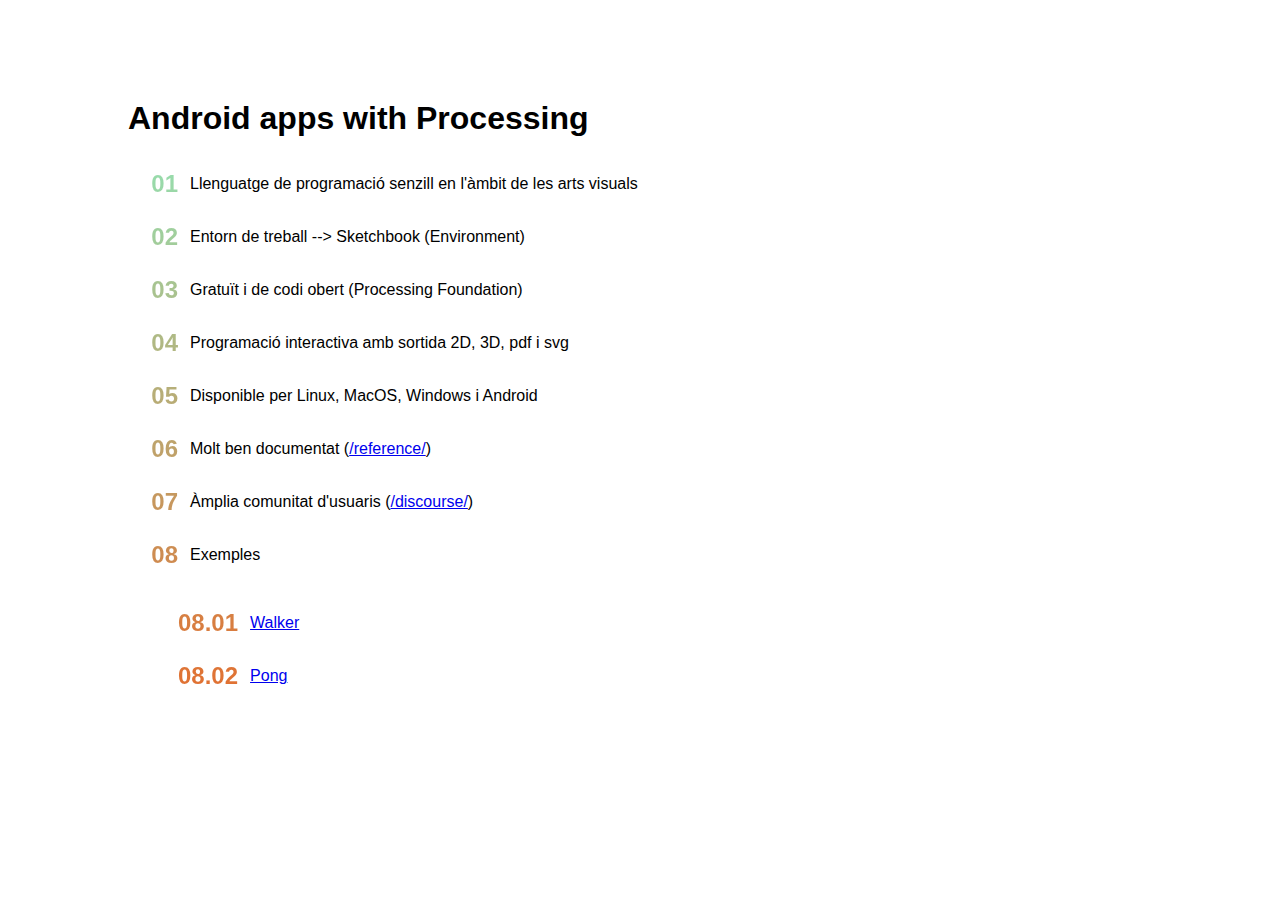
<file: docs/index.html>
<!DOCTYPE html>
<html lang="en">
<head>
    <meta charset="UTF-8">
    <meta http-equiv="X-UA-Compatible" content="IE=edge">
    <meta name="viewport" content="width=device-width, initial-scale=1.0">
    <title>Android apps with Processing</title>
    <link rel="stylesheet" href="style.css">
</head>
<body>
    <h1>Android apps with Processing</h1>
    <ul>
        <li>Llenguatge de programació senzill en l'àmbit de les arts visuals</li>
        <li>Entorn de treball --> Sketchbook (Environment)</li>
        <li>Gratuït i de codi obert (Processing Foundation)</li>
        <li>Programació interactiva amb sortida 2D, 3D, pdf i svg</li>
        <li>Disponible per Linux, MacOS, Windows i Android</li>
        <li>Molt ben documentat (<a href="https://processing.org/reference/">/reference/</a>)</li>
        <li>Àmplia comunitat d'usuaris (<a href="https://discourse.processing.org/">/discourse/</a>)</li>
        <li>Exemples
        </li>
        </ul>
	<div class="exemples">
		<ul>
			<li><a href="Walker.pde">Walker</a></li>
			<li><a href="Pong.pde">Pong</a></li>
		</ul>
	</div>
	<br><br><br>
</body>
</html>
</file>
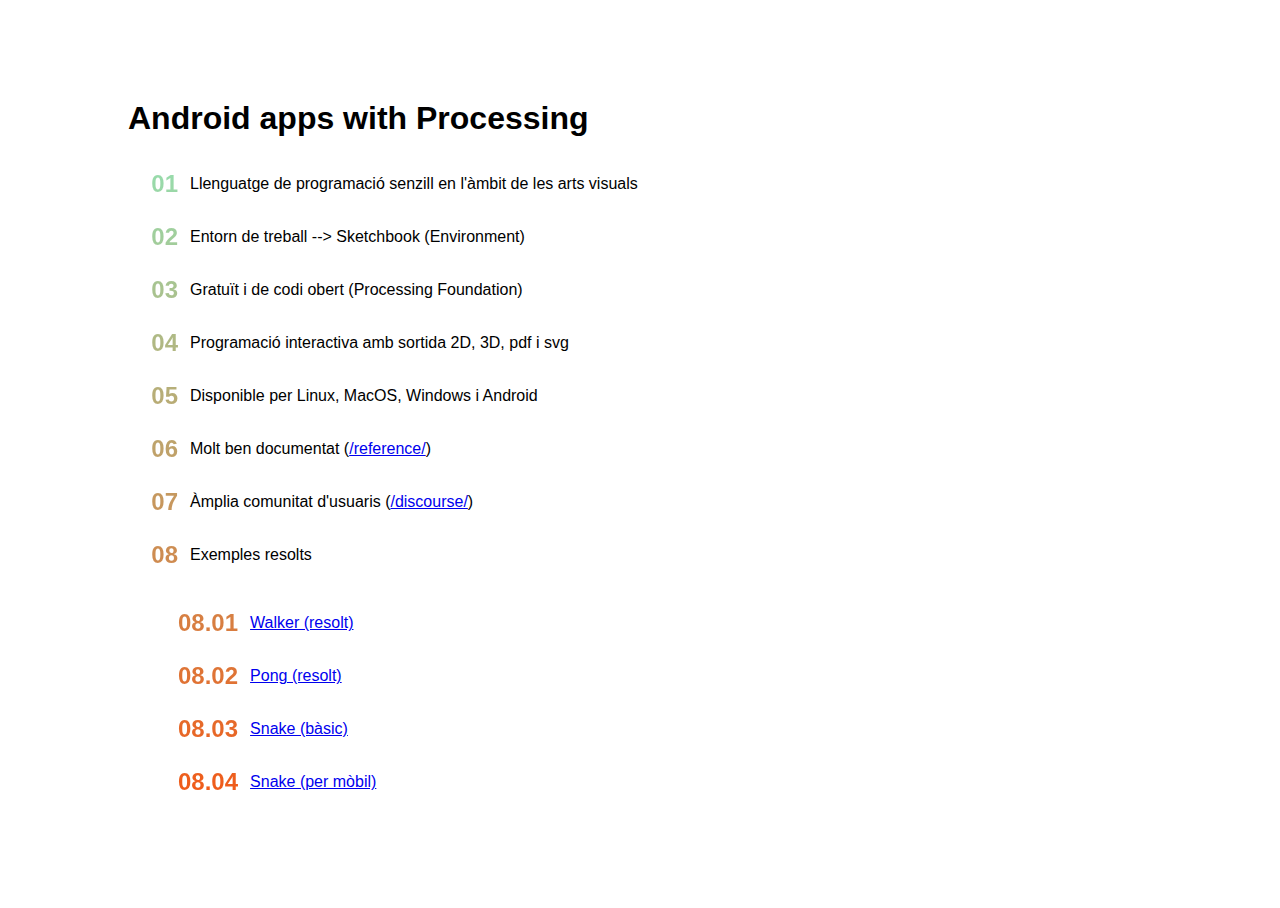
<file: docs/index2.html>
<!DOCTYPE html>
<html lang="en">
<head>
    <meta charset="UTF-8">
    <meta http-equiv="X-UA-Compatible" content="IE=edge">
    <meta name="viewport" content="width=device-width, initial-scale=1.0">
    <title>Android apps with Processing</title>
    <link rel="stylesheet" href="style.css">

</head>
<body>
    <h1>Android apps with Processing</h1>
    <ul>
        <li>Llenguatge de programació senzill en l'àmbit de les arts visuals</li>
        <li>Entorn de treball --> Sketchbook (Environment)</li>
        <li>Gratuït i de codi obert (Processing Foundation)</li>
        <li>Programació interactiva amb sortida 2D, 3D, pdf i svg</li>
        <li>Disponible per Linux, MacOS, Windows i Android</li>
        <li>Molt ben documentat (<a href="https://processing.org/reference/">/reference/</a>)</li>
        <li>Àmplia comunitat d'usuaris (<a href="https://discourse.processing.org/">/discourse/</a>)</li>
        <li>Exemples resolts
        </li>
        </ul>
	<div class="exemples">
		<ul>
			<li><a href="WalkerFet.pde">Walker (resolt)</a></li>
			<li><a href="PongFet.pde">Pong (resolt)</a></li>
			<li><a href="Snake.pde">Snake (bàsic)</a></li>
			<li><a href="SnakeTouch.pde">Snake (per mòbil)</a></li>
		</ul>
	</div>
</body>
</html>
</file>
<file: docs/style.css>
body {
  width: 80%;
  margin: 100px auto;
	font-family: 'Segoe UI', Tahoma, Geneva, Verdana, sans-serif;
}
/* List */
ul {
  counter-reset: index;  
  padding: 0;
  max-width: 800px;
}

/* List element */
li {
  counter-increment: index; 
  display: flex;
  align-items: center;
  padding: 12px 0;
  box-sizing: border-box;
}


/* Element counter */
li::before {
  content: counters(index, ".", decimal-leading-zero);
  font-size: 1.5rem;
  text-align: right;
  font-weight: bold;
  min-width: 50px;
  padding-right: 12px;
  font-variant-numeric: tabular-nums;
  align-self: flex-start;
  background-image: linear-gradient(to bottom, aquamarine, orangered);
  background-attachment: fixed;
  -webkit-background-clip: text;
  -webkit-text-fill-color: transparent;
}


/* Element separation */
li + li {
  border-top: 1px solid rgba(255,255,255,0.2);
}

.exemples{
	padding-left: 50px;
}
</file>
